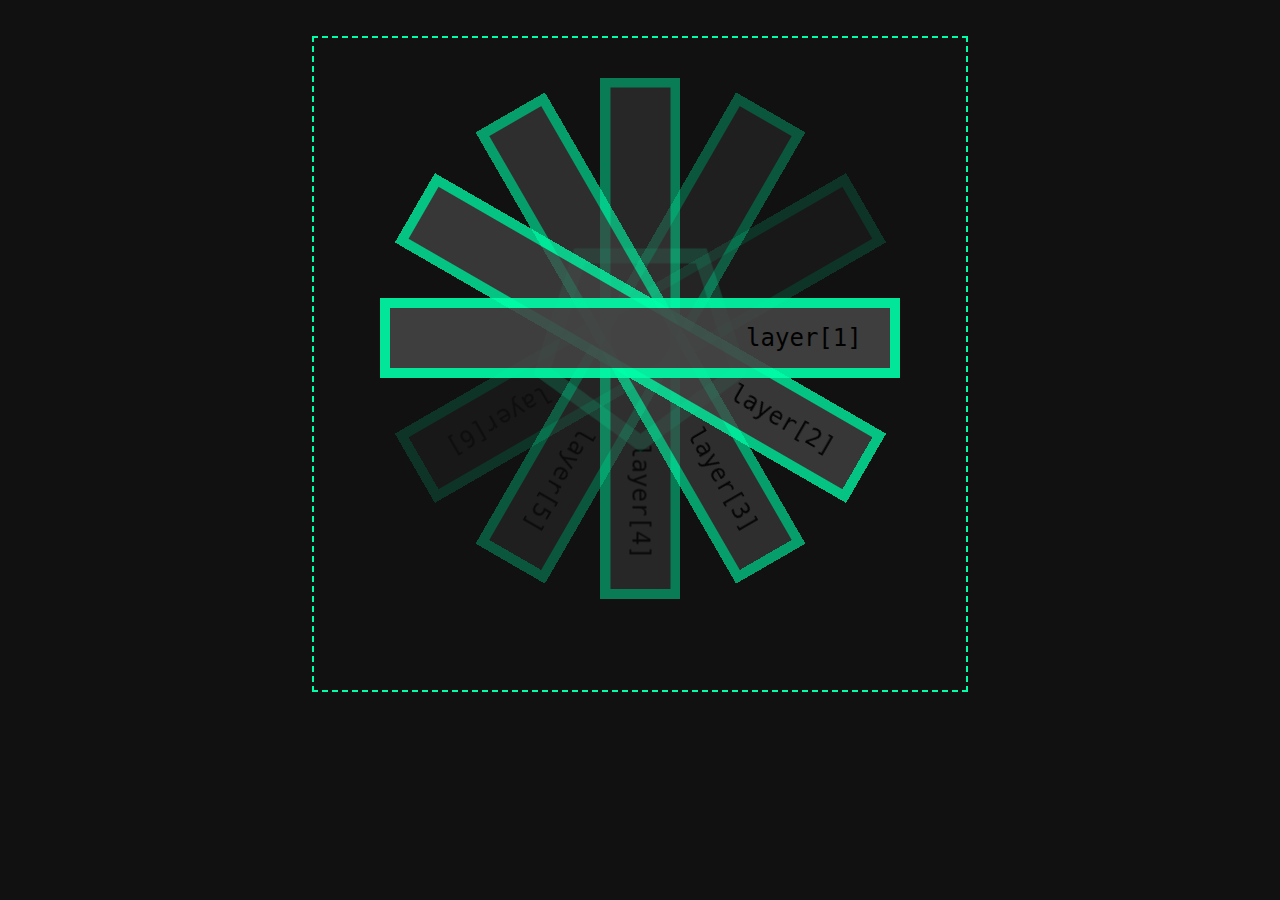
<file: js/parallax-master/examples/interactive.html>
<!DOCTYPE html>
<html>
<head>

  <meta charset="utf-8">

  <title>Parallax.js | Interactive Example</title>

  <!-- Behavioral Meta Data -->
  <meta name="apple-mobile-web-app-capable" content="yes">

  <!-- Styles -->
  <link rel="stylesheet" type="text/css" href="styles/styles.css"/>

</head>
<body>

  <div id="container" class="container">
    <img class="aspect" src="images/layer2.png">
    <ul id="scene" class="scene border fill">
      <li class="layer expand-width" data-depth="1.00"><button>layer[6]</button></li>
      <li class="layer expand-width" data-depth="0.80"><button>layer[5]</button></li>
      <li class="layer expand-width" data-depth="0.60"><button>layer[4]</button></li>
      <li class="layer expand-width" data-depth="0.40"><button>layer[3]</button></li>
      <li class="layer expand-width" data-depth="0.20"><button>layer[2]</button></li>
      <li class="layer expand-width" data-depth="0.00"><button>layer[1]</button></li>
    </ul>
  </div>

  <!-- Scripts -->
  <script src="../deploy/parallax.js"></script>
  <script>

  // Nothing new here...it's all in the CSS!
  var scene = document.getElementById('scene');
  var parallax = new Parallax(scene);

  </script>

</body>
</html>
</file>
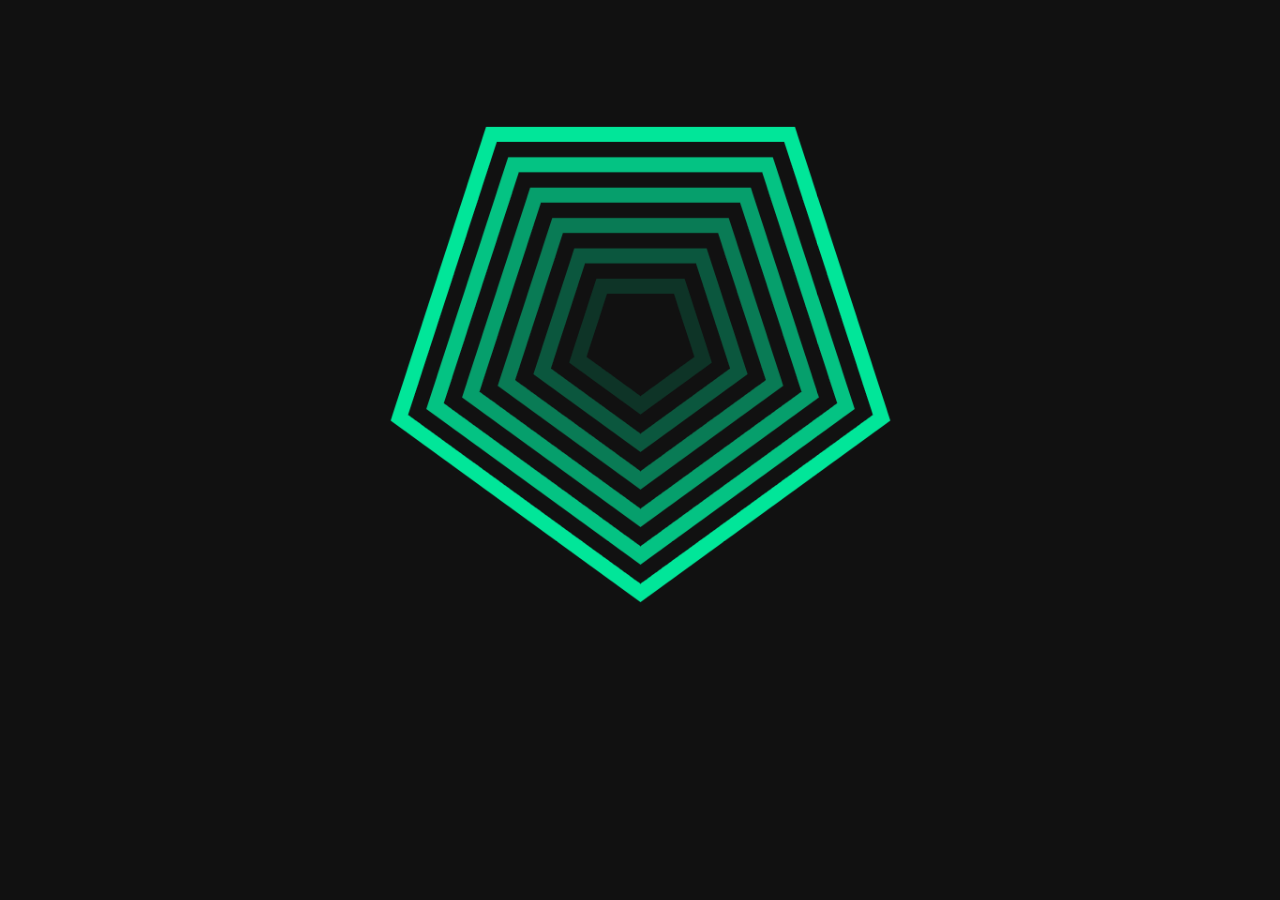
<file: js/parallax-master/examples/jquery.html>
<!DOCTYPE html>
<html>
<head>

	<meta charset="utf-8">

	<title>Parallax.js | jQuery Example</title>

	<!-- Behavioral Meta Data -->
	<meta name="apple-mobile-web-app-capable" content="yes">
	<meta name="viewport" content="width=device-width, initial-scale=1, maximum-scale=1, user-scalable=no">

	<!-- Styles -->
	<link rel="stylesheet" type="text/css" href="styles/styles.css"/>

</head>
<body>

	<div id="container" class="container">
		<ul id="scene" class="scene">
			<li class="layer" data-depth="1.00"><img src="images/layer1.png"></li>
			<li class="layer" data-depth="0.80"><img src="images/layer2.png"></li>
			<li class="layer" data-depth="0.60"><img src="images/layer3.png"></li>
			<li class="layer" data-depth="0.40"><img src="images/layer4.png"></li>
			<li class="layer" data-depth="0.20"><img src="images/layer5.png"></li>
			<li class="layer" data-depth="0.00"><img src="images/layer6.png"></li>
		</ul>
	</div>

	<!-- Scripts -->
	<script src="scripts/jquery.js"></script>
	<script src="../deploy/jquery.parallax.js"></script>
	<script>

	// Yep, that's it!
	$('#scene').parallax();

	</script>

</body>
</html>
</file>
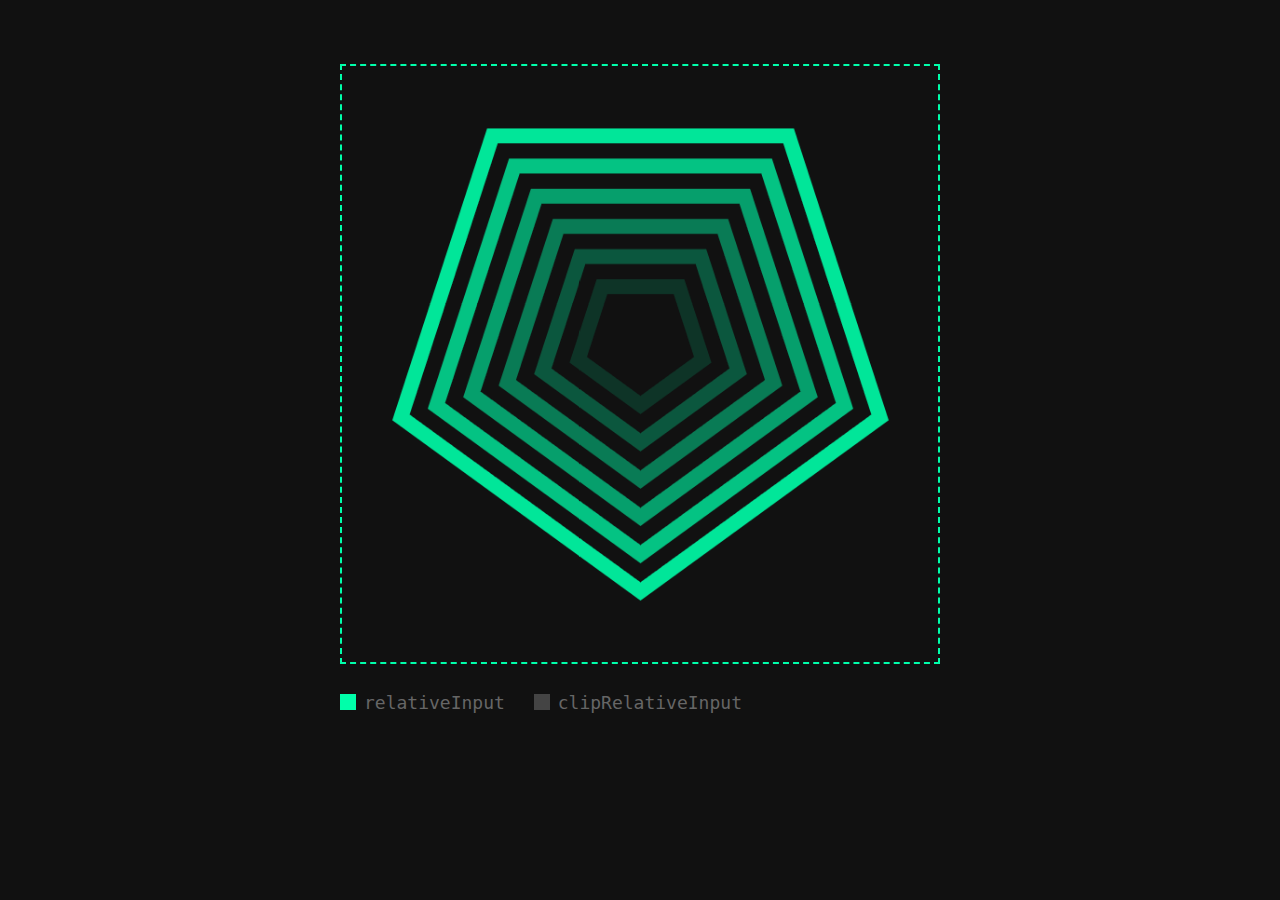
<file: js/parallax-master/examples/relative.html>
<!DOCTYPE html>
<html>
<head>

  <meta charset="utf-8">

  <title>Parallax.js | Relative Example</title>

  <!-- Behavioral Meta Data -->
  <meta name="apple-mobile-web-app-capable" content="yes">
  <meta name="viewport" content="width=device-width, initial-scale=1, maximum-scale=1, user-scalable=no">

  <!-- Styles -->
  <link rel="stylesheet" type="text/css" href="styles/styles.css"/>

</head>
<body>

  <div id="container" class="container">
    <ul id="scene" class="scene border">
      <li class="layer" data-depth="1.00"><img src="images/layer1.png"></li>
      <li class="layer" data-depth="0.80"><img src="images/layer2.png"></li>
      <li class="layer" data-depth="0.60"><img src="images/layer3.png"></li>
      <li class="layer" data-depth="0.40"><img src="images/layer4.png"></li>
      <li class="layer" data-depth="0.20"><img src="images/layer5.png"></li>
      <li class="layer" data-depth="0.00"><img src="images/layer6.png"></li>
    </ul>
    <br>
    <input type="checkbox" id="relative" checked>
    <label for="relative">relativeInput</label>
    <input type="checkbox" id="clip">
    <label for="clip">clipRelativeInput</label>
  </div>

  <!-- Scripts -->
  <script src="../deploy/parallax.js"></script>
  <script>

  // Elements
  var scene = document.getElementById('scene');
  var clipCheckbox = document.getElementById('clip');
  var relativeCheckbox = document.getElementById('relative');

  // Pretty simple huh?
  var parallax = new Parallax(scene, {
    relativeInput: relativeCheckbox.checked,
    clipRelativeInput: clipCheckbox.checked
  });

  relativeCheckbox.addEventListener('change', function(event) {
    parallax.relativeInput = relativeCheckbox.checked;
  });

  clipCheckbox.addEventListener('change', function(event) {
    parallax.clipRelativeInput = clipCheckbox.checked;
  });

  </script>

</body>
</html>
</file>
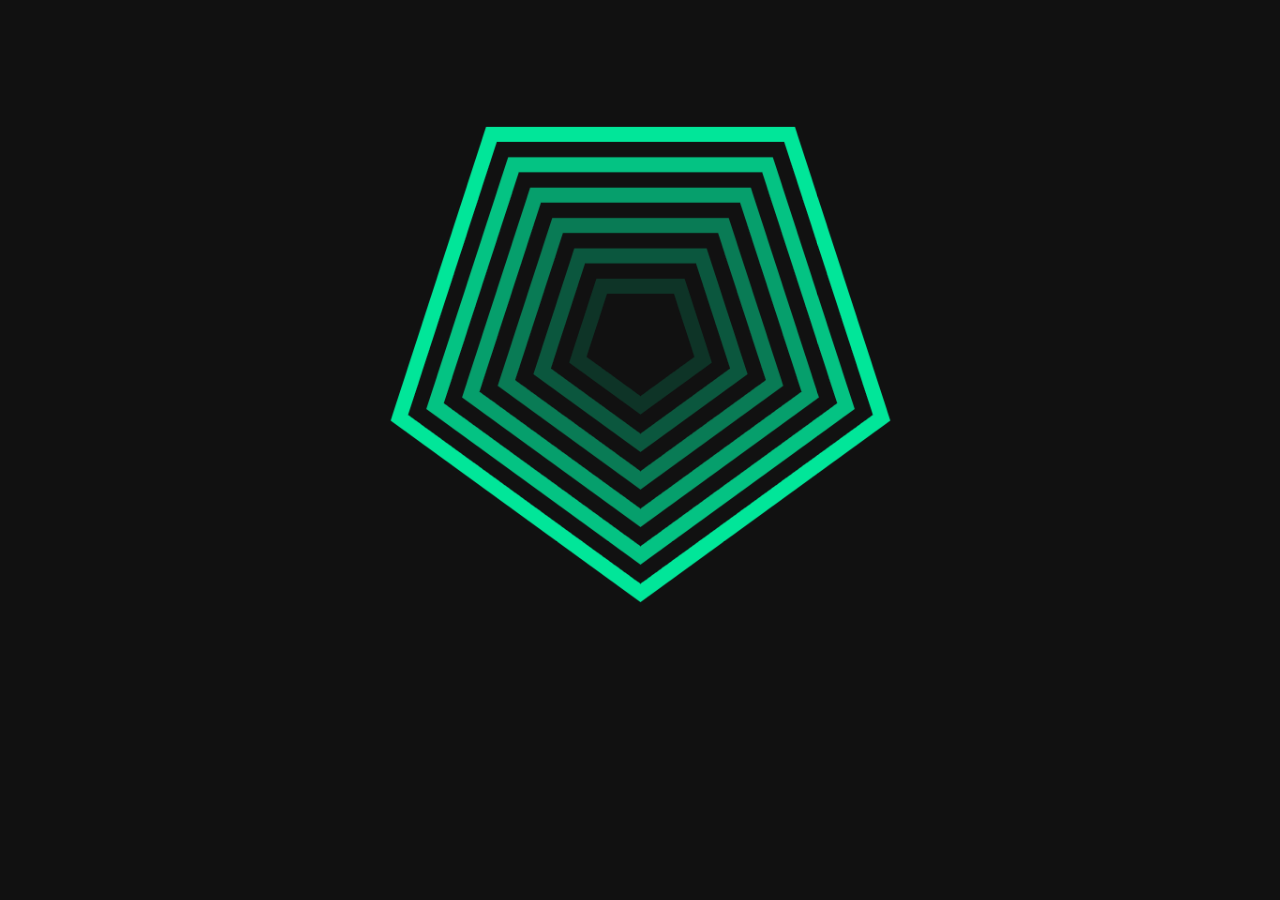
<file: js/parallax-master/examples/simple.html>
<!DOCTYPE html>
<html>
<head>

	<meta charset="utf-8">

	<title>Parallax.js | Simple Example</title>

	<!-- Behavioral Meta Data -->
	<meta name="apple-mobile-web-app-capable" content="yes">
	<meta name="viewport" content="width=device-width, initial-scale=1, maximum-scale=1, user-scalable=no">

	<!-- Styles -->
	<link rel="stylesheet" type="text/css" href="styles/styles.css"/>

</head>
<body>

	<div id="container" class="container">
		<ul id="scene" class="scene">
			<li class="layer" data-depth="1.00"><img src="images/layer1.png"></li>
			<li class="layer" data-depth="0.80"><img src="images/layer2.png"></li>
			<li class="layer" data-depth="0.60"><img src="images/layer3.png"></li>
			<li class="layer" data-depth="0.40"><img src="images/layer4.png"></li>
			<li class="layer" data-depth="0.20"><img src="images/layer5.png"></li>
			<li class="layer" data-depth="0.00"><img src="images/layer6.png"></li>
		</ul>
	</div>

	<!-- Scripts -->
	<script src="../deploy/parallax.js"></script>
	<script>

	// Pretty simple huh?
	var scene = document.getElementById('scene');
	var parallax = new Parallax(scene);

	</script>

</body>
</html>
</file>
<file: js/parallax-master/examples/styles/styles.css>
body {
  font-family: monospace;
  font-size: 18px;
  background: #111;
  color: #666;
  margin: 0;
}

img {
  display: block;
  width: 100%;
}

input[type=checkbox] {
  display: none;
}

label {
  display: inline-block;
  margin-right: 1em;
  padding: 0.4em 0;
  cursor: pointer;
}

button {
  border: 10px solid #00FFAA;
  font-family: monospace;
  position: absolute;
  line-height: 60px;
  text-align: right;
  padding: 0 1.2em;
  background: #444;
  font-size: 24px;
  cursor: pointer;
  display: block;
  outline: none;
  height: 80px;
  width: 80%;
  top: 260px;
  margin: 0;
  left: 10%;
}

button:hover {
  background: #00FFAA;
}

input[type=checkbox] + label:before {
  display: inline-block;
  position: relative;
  background: #444;
  margin-right: 8px;
  content: "";
  height: 16px;
  width: 16px;
  top: 1px;
}

input[type=checkbox]:checked + label:before {
  background: #00FFAA;
}

.container {
  position: relative;
  max-width: 600px;
  margin: 0 auto;
  padding: 5%;
}

.scene {
  padding: 0;
  margin: 0;
}

.fill {
  position: absolute;
  bottom: 5%;
  right: 5%;
  left: 5%;
  top: 5%;
}

.expand-width {
  width: 100%;
}

.border {
  border: 2px dashed #00FFAA;
}

.aspect {
  opacity: 0.2;
}

.layer:nth-child(1) {
  opacity: 0.15;
}
.layer:nth-child(1) button {
  -webkit-transform: rotate(150deg);
}

.layer:nth-child(2) {
  opacity: 0.30;
}
.layer:nth-child(2) button {
  -webkit-transform: rotate(120deg);
}

.layer:nth-child(3) {
  opacity: 0.45;
}
.layer:nth-child(3) button {
  -webkit-transform: rotate(90deg);
}

.layer:nth-child(4) {
  opacity: 0.60;
}
.layer:nth-child(4) button {
  -webkit-transform: rotate(60deg);
}

.layer:nth-child(5) {
  opacity: 0.75;
}
.layer:nth-child(5) button {
  -webkit-transform: rotate(30deg);
}

.layer:nth-child(6) {
  opacity: 0.90;
}
.layer:nth-child(6) button {
}
</file>
